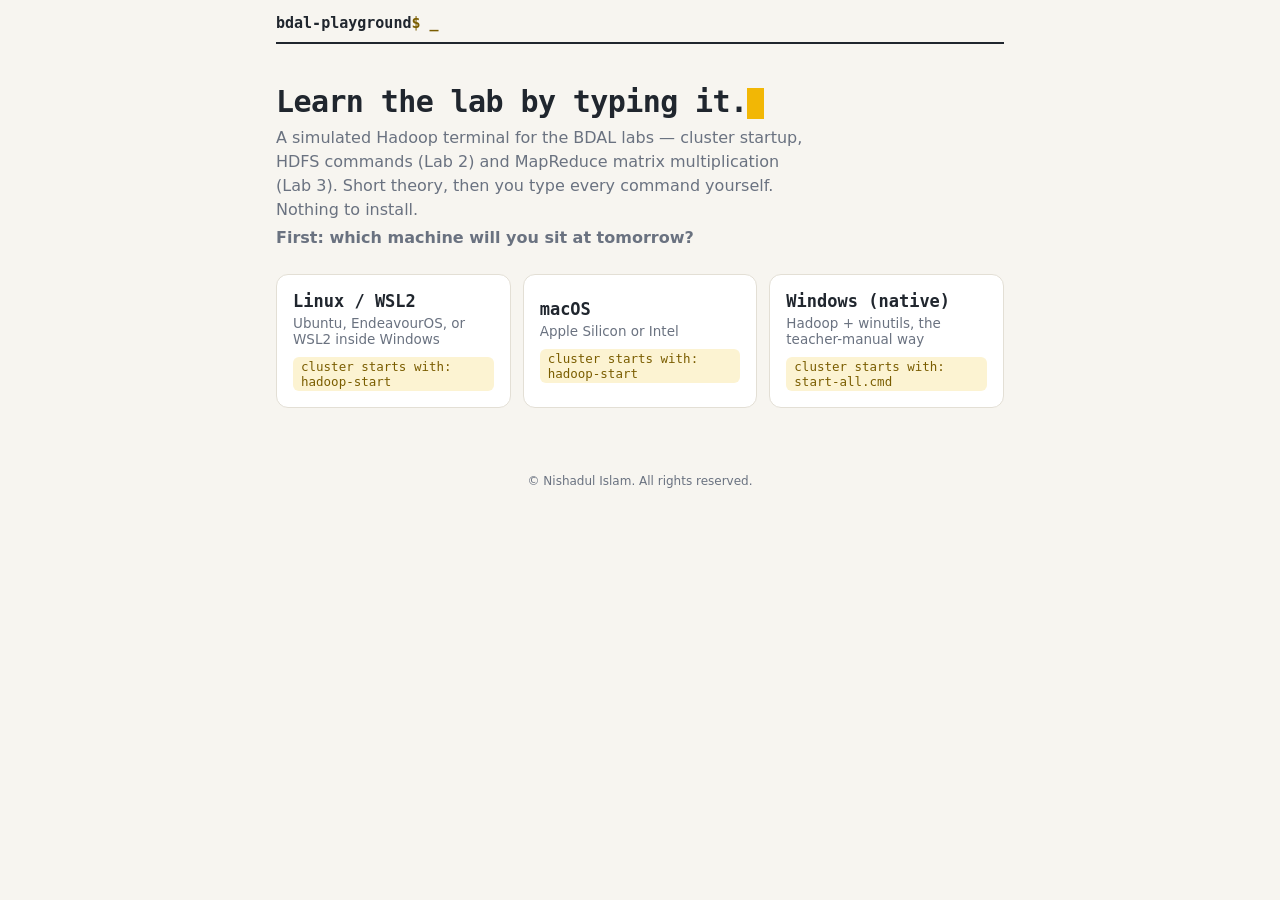
<file: index.html>
<!doctype html>
<html lang="en">
<head>
<meta charset="utf-8">
<meta name="viewport" content="width=device-width, initial-scale=1">
<title>BDAL Lab Playground — Hadoop command trainer</title>
<meta name="description" content="Type-to-learn trainer for the BDAL Hadoop labs: cluster startup, HDFS commands (Lab 2) and MapReduce matrix multiplication (Lab 3), in a simulated terminal. Pick your OS and drill the real commands.">
<link rel="icon" href="data:image/svg+xml,%3Csvg xmlns='http://www.w3.org/2000/svg' viewBox='0 0 32 32'%3E%3Crect width='32' height='32' rx='6' fill='%23F2B705'/%3E%3Ctext x='6' y='23' font-family='monospace' font-size='18' font-weight='bold' fill='%2320262E'%3E%24_%3C/text%3E%3C/svg%3E">
<style>
:root {
  --paper: #F7F5F0;
  --card: #FFFFFF;
  --ink: #20262E;
  --muted: #6A7280;
  --line: #E3DFD5;
  --accent: #F2B705;
  --accent-soft: #FCF3D2;
  --accent-ink: #7A5D00;
  --term-bg: #14181D;
  --term-line: #232A33;
  --term-out: #D7DEE8;
  --term-dim: #8A94A3;
  --ok: #2FA36B;
  --ok-soft: #E2F3EA;
  --err: #E05252;
  --err-soft: #FBE9E9;
  --mono: ui-monospace, "Cascadia Code", "JetBrains Mono", Menlo, Consolas, monospace;
  --sans: system-ui, -apple-system, "Segoe UI", Roboto, sans-serif;
}

* { box-sizing: border-box; }
html, body { margin: 0; padding: 0; }
body {
  background: var(--paper);
  color: var(--ink);
  font-family: var(--sans);
  font-size: 16px;
  line-height: 1.5;
  -webkit-font-smoothing: antialiased;
}

#app { max-width: 760px; margin: 0 auto; padding: 0 16px 48px; }

h1, h2, h3, .display {
  font-family: var(--mono);
  letter-spacing: -0.02em;
  line-height: 1.2;
}

a { color: var(--accent-ink); }

/* ---------- header ---------- */
.top {
  display: flex; align-items: center; justify-content: space-between;
  padding: 14px 0 10px; border-bottom: 2px solid var(--ink);
  margin-bottom: 20px;
}
.top .brand { font-family: var(--mono); font-weight: 700; font-size: 15px; cursor: pointer; background: none; border: none; color: var(--ink); padding: 0; }
.top .brand .tail { color: var(--accent-ink); }
.oschip {
  font-family: var(--mono); font-size: 13px; font-weight: 600;
  border: 1.5px solid var(--ink); border-radius: 999px;
  background: var(--accent); color: var(--ink);
  padding: 4px 12px; cursor: pointer;
}
.oschip:hover { background: #ffd23f; }

/* ---------- OS picker ---------- */
.hero { margin: 40px 0 8px; }
.hero h1 { font-size: 30px; margin: 0 0 6px; }
.hero h1 .cursor { display: inline-block; width: 0.55em; height: 1.05em; background: var(--accent); vertical-align: text-bottom; animation: blink 1.2s steps(1) infinite; }
@keyframes blink { 50% { opacity: 0; } }
.hero p { color: var(--muted); margin: 0 0 4px; max-width: 54ch; }
.oslist { display: grid; gap: 12px; grid-template-columns: 1fr; margin-top: 24px; }
@media (min-width: 560px) { .oslist { grid-template-columns: repeat(3, 1fr); } }
.oscard {
  display: block; width: 100%; text-align: left;
  background: var(--card); border: 1.5px solid var(--line); border-radius: 12px;
  padding: 16px; cursor: pointer; font-family: inherit; font-size: inherit; color: inherit;
}
.oscard:hover, .oscard:focus-visible { border-color: var(--ink); }
.oscard .osname { font-family: var(--mono); font-weight: 700; font-size: 17px; display: block; }
.oscard .osdetail { color: var(--muted); font-size: 13.5px; display: block; margin-top: 4px; }
.oscard .oscmd { font-family: var(--mono); font-size: 12.5px; color: var(--accent-ink); background: var(--accent-soft); border-radius: 6px; padding: 2px 8px; display: inline-block; margin-top: 10px; }

/* ---------- home ---------- */
.modlist { display: grid; gap: 14px; }
.modcard {
  background: var(--card); border: 1.5px solid var(--line); border-radius: 12px;
  padding: 16px 16px 14px;
}
.modcard h2 { font-size: 17px; margin: 0 0 2px; }
.modcard .sub { color: var(--muted); font-size: 13.5px; margin: 0 0 12px; }
.modnum { font-family: var(--mono); font-size: 12px; color: var(--accent-ink); background: var(--accent-soft); border-radius: 6px; padding: 1px 8px; display: inline-block; margin-bottom: 8px; }
.btnrow { display: flex; gap: 8px; flex-wrap: wrap; }
.btn {
  font-family: var(--mono); font-size: 13.5px; font-weight: 600;
  border: 1.5px solid var(--ink); border-radius: 8px;
  background: var(--ink); color: #fff; padding: 8px 14px; cursor: pointer;
}
.btn:hover { background: #3a4250; border-color: #3a4250; }
.btn.ghost { background: transparent; color: var(--ink); }
.btn.ghost:hover { background: var(--accent-soft); }
.btn:disabled { opacity: 0.4; cursor: not-allowed; }
.done { color: var(--ok); font-weight: 700; }
.lockhint { color: var(--muted); font-size: 13px; margin-top: 6px; }
.footer { margin-top: 32px; color: var(--muted); font-size: 12.5px; border-top: 1px solid var(--line); padding-top: 14px; }
.footer button { background: none; border: none; color: var(--muted); text-decoration: underline; cursor: pointer; font-size: 12.5px; padding: 0; }

/* ---------- step screen ---------- */
.runhead { display: flex; align-items: baseline; justify-content: space-between; gap: 12px; margin-bottom: 6px; }
.runhead .runtitle { font-family: var(--mono); font-weight: 700; font-size: 14px; }
.runhead .count { font-family: var(--mono); font-size: 12.5px; color: var(--muted); white-space: nowrap; }
.bar { height: 6px; background: var(--line); border-radius: 999px; overflow: hidden; margin-bottom: 18px; }
.bar > div { height: 100%; background: var(--accent); border-radius: 999px; transition: width 0.3s ease; }

.theory {
  background: var(--card); border-left: 4px solid var(--accent);
  border-radius: 0 10px 10px 0; padding: 10px 14px; margin-bottom: 12px;
  font-size: 14.5px;
}
.note {
  background: var(--ok-soft); border-left: 4px solid var(--ok);
  border-radius: 0 10px 10px 0; padding: 8px 14px; margin-bottom: 12px; font-size: 13.5px;
}
.question { font-size: 16.5px; font-weight: 650; margin: 0 0 12px; }
.question .qlabel { font-family: var(--mono); font-size: 11.5px; font-weight: 700; color: var(--accent-ink); text-transform: uppercase; letter-spacing: 0.08em; display: block; margin-bottom: 2px; }

/* ---------- anatomy (first-encounter teaching) ---------- */
.anatomy {
  background: var(--card); border: 1.5px dashed var(--accent);
  border-radius: 10px; padding: 10px 14px; margin-bottom: 12px;
}
.anatomy .alabel {
  font-family: var(--mono); font-size: 11px; font-weight: 700; color: var(--accent-ink);
  text-transform: uppercase; letter-spacing: 0.08em; margin-bottom: 8px;
}
.anatomy .arow { display: grid; grid-template-columns: minmax(72px, auto) 1fr; gap: 4px 10px; align-items: baseline; padding: 3px 0; }
.anatomy .arow code {
  font-family: var(--mono); font-size: 13px; font-weight: 700;
  background: var(--accent-soft); border-radius: 6px; padding: 1px 8px;
  justify-self: start; word-break: break-all;
}
.anatomy .arow span { font-size: 13.5px; color: var(--muted); }

/* ---------- terminal ---------- */
.term {
  background: var(--term-bg); border-radius: 12px; overflow: hidden;
  border: 1.5px solid var(--term-line);
}
.term .tbar { display: flex; align-items: center; gap: 6px; padding: 8px 12px; background: var(--term-line); }
.term .tbar .dot { width: 10px; height: 10px; border-radius: 50%; background: #46505c; }
.term .tbar .tname { font-family: var(--mono); font-size: 11.5px; color: var(--term-dim); margin-left: 6px; }
.scrollback {
  font-family: var(--mono); font-size: 13px; line-height: 1.45;
  color: var(--term-out); padding: 12px 14px 4px;
  max-height: 40vh; min-height: 90px; overflow-y: auto; white-space: pre-wrap; word-break: break-all;
}
.scrollback .in { color: #fff; }
.scrollback .in .pr { color: var(--accent); }
.scrollback .out { color: var(--term-dim); }
.scrollback .bad { color: var(--err); }
.scrollback .good { color: var(--ok); font-weight: 700; }
.inline-input { display: flex; align-items: center; gap: 8px; padding: 6px 14px 12px; }
.inline-input .pr { font-family: var(--mono); font-size: 13px; color: var(--accent); white-space: nowrap; }
.inline-input input {
  flex: 1; background: none; border: none; outline: none;
  font-family: var(--mono); font-size: 16px; color: #fff; caret-color: var(--accent);
  padding: 6px 0; min-width: 0;
}

.stepactions { display: flex; gap: 8px; align-items: center; margin-top: 14px; flex-wrap: wrap; }
.hintbox {
  background: var(--accent-soft); border-left: 4px solid var(--accent);
  border-radius: 0 10px 10px 0; padding: 8px 14px; margin-top: 12px; font-size: 14px;
}
.hintbox code, .theory code, .note code { font-family: var(--mono); font-size: 0.92em; background: rgba(0,0,0,0.06); border-radius: 4px; padding: 0 4px; }
.tally { font-family: var(--mono); font-size: 12px; color: var(--muted); margin-left: auto; }

/* ---------- summary ---------- */
.summary { text-align: center; padding: 40px 0; }
.summary h2 { font-size: 24px; }
.summary .big { font-family: var(--mono); font-size: 44px; font-weight: 700; color: var(--accent-ink); }
.summary p { color: var(--muted); }

/* ---------- test mode ---------- */
.testlog { font-family: var(--mono); font-size: 13px; white-space: pre-wrap; background: var(--card); border-radius: 10px; padding: 14px; }
.testlog .p { color: var(--ok); }
.testlog .f { color: var(--err); }

:focus-visible { outline: 2px solid var(--accent-ink); outline-offset: 2px; }

@media (prefers-reduced-motion: reduce) {
  * { animation: none !important; transition: none !important; }
}

</style>
<!-- norms -->
<link rel="canonical" href="https://shinzuu.github.io/bdal-playground/">
<meta property="og:type" content="website">
<meta property="og:title" content="BDAL Lab Playground — Hadoop command trainer">
<meta property="og:description" content="Type-to-learn trainer for the BDAL Hadoop labs: cluster startup, HDFS commands (Lab 2) and MapReduce matrix multiplication (Lab 3), in a simulated terminal. Pick your OS and drill the real commands.">
<meta property="og:url" content="https://shinzuu.github.io/bdal-playground/">
<meta property="og:image" content="https://shinzuu.github.io/bdal-playground/og.png">
<meta property="og:image:width" content="1200">
<meta property="og:image:height" content="630">
<meta property="og:image:alt" content="BDAL Lab Playground — Hadoop command trainer">
<meta name="twitter:card" content="summary_large_image">
<meta name="twitter:image" content="https://shinzuu.github.io/bdal-playground/og.png">
<link rel="apple-touch-icon" href="apple-touch-icon.png">
<script type="application/ld+json">{"@context": "https://schema.org", "@type": "WebSite", "name": "BDAL Lab Playground", "url": "https://shinzuu.github.io/bdal-playground/", "description": "Type-to-learn trainer for the BDAL Hadoop labs: cluster startup, HDFS commands (Lab 2) and MapReduce matrix multiplication (Lab 3), in a simulated terminal. Pick your OS and drill the real commands.", "author": {"@type": "Person", "name": "Nishadul Islam", "alternateName": "Shinzuu", "url": "https://shinzuu.asktechguy.com/"}, "inLanguage": "en"}</script>
<!-- /norms -->
</head>
<body>
<div id="app"></div>
<footer style="text-align:center;font-size:12px;color:var(--muted);padding:16px 16px 28px">© Nishadul Islam. All rights reserved.</footer>
<script>
/* BDAL Playground — simulator engine (pure, no DOM).
 * Works in browser (globalThis.BDALEngine) and node (module.exports). */
(function (root) {
'use strict';

var WARN = 'WARN util.NativeCodeLoader: Unable to load native-hadoop library for your platform... using builtin-java classes where applicable';

var MATRIX_TXT = 'A,0,0,1\nA,0,1,2\nA,1,0,3\nA,1,1,4\nB,0,0,5\nB,0,1,6\nB,1,0,7\nB,1,1,8';
var JAVA_SRC = '// MatrixMultiplication.java — Mapper + Reducer + driver (see lab kit)';

function dir(children) { return { type: 'dir', children: children || {} }; }
function file(content) { return { type: 'file', content: content || '' }; }

function createState(os) {
  var local = dir();
  var cwd;
  if (os === 'windows') {
    local.children['C:'] = dir({
      BDA: dir({
        'command3.txt': file('this file moves into hdfs'),
        'exampleput.txt': file('uploaded with put'),
        'matrix.txt': file(MATRIX_TXT),
        'MatrixMultiplication.java': file(JAVA_SRC)
      })
    });
    cwd = ['C:', 'BDA'];
  } else {
    local.children['~'] = dir({
      kit: dir({
        'Lab-2-HDFS-Basic-Commands': dir({
          'command3.txt': file('this file moves into hdfs'),
          'exampleput.txt': file('uploaded with put')
        })
      }),
      mat: dir({
        'MatrixMultiplication.java': file(JAVA_SRC),
        'matrix.txt': file(MATRIX_TXT)
      })
    });
    cwd = ['~'];
  }
  return {
    os: os,
    clusterUp: false,
    hdfs: dir({ tmp: dir(), user: dir() }),
    local: local,
    cwd: cwd,
    compiled: false,
    jarBuilt: false,
    jobRuns: 0,
    pids: null,
    pidSeed: 4100
  };
}

// ---------- helpers ----------

function tokenize(input) {
  var tokens = [], cur = '', q = null;
  for (var i = 0; i < input.length; i++) {
    var c = input[i];
    if (q) {
      if (c === q) { q = null; } else { cur += c; }
    } else if (c === '"' || c === "'") {
      q = c;
    } else if (/\s/.test(c)) {
      if (cur) { tokens.push(cur); cur = ''; }
    } else {
      cur += c;
    }
  }
  if (cur) tokens.push(cur);
  return tokens;
}

function ok(output) { return { output: output, ok: true }; }
function err(output) { return { output: output, ok: false }; }

function isUnix(state) { return state.os !== 'windows'; }

// local path -> array of segments from local root, or null if malformed
function localSegs(state, p) {
  p = p.replace(/\\/g, '/');
  var segs;
  if (/^[A-Za-z]:/.test(p)) {
    segs = p.split('/').filter(Boolean);
    segs[0] = segs[0].toUpperCase();
  } else if (p === '~' || p.indexOf('~/') === 0) {
    segs = ['~'].concat(p.slice(2).split('/').filter(Boolean));
  } else if (p.indexOf('/') === 0) {
    // absolute unix path — map /home-ish onto '~' root for simplicity
    segs = ['~'].concat(p.split('/').filter(Boolean));
  } else {
    segs = state.cwd.concat(p.split('/').filter(Boolean));
  }
  var out = [];
  for (var i = 0; i < segs.length; i++) {
    if (segs[i] === '.') continue;
    else if (segs[i] === '..') out.pop();
    else out.push(segs[i]);
  }
  return out;
}

function getNode(rootDir, segs) {
  var node = rootDir;
  for (var i = 0; i < segs.length; i++) {
    if (!node || node.type !== 'dir') return null;
    node = node.children[segs[i]];
  }
  return node || null;
}

function hdfsSegs(p) {
  if (p.indexOf('/') !== 0) p = '/user/student/' + p;
  return p.split('/').filter(Boolean);
}

function hdfsPathStr(segs) { return '/' + segs.join('/'); }

function cwdString(state) {
  if (isUnix(state)) return state.cwd.join('/');
  return state.cwd[0] + '\\' + state.cwd.slice(1).join('\\');
}

// ---------- cluster ----------

var UNIX_DAEMONS = ['NameNode', 'DataNode', 'SecondaryNameNode', 'ResourceManager', 'NodeManager'];
var WIN_DAEMONS = ['NameNode', 'DataNode', 'ResourceManager', 'NodeManager'];

function startCluster(state) {
  if (state.clusterUp) return ok('cluster is already running (check with: jps)');
  state.clusterUp = true;
  var daemons = isUnix(state) ? UNIX_DAEMONS : WIN_DAEMONS;
  state.pids = {};
  var pid = state.pidSeed;
  for (var i = 0; i < daemons.length; i++) {
    pid += 137 + i * 11;
    state.pids[daemons[i]] = pid;
  }
  if (isUnix(state)) {
    return ok('Starting namenodes on [localhost]\nStarting datanodes\nStarting secondary namenodes [localhost]\nStarting resourcemanager\nStarting nodemanagers');
  }
  return ok('starting namenode, logging to console window\nstarting datanode, logging to console window\nstarting yarn daemons\n(4 new console windows opened — leave them open, closing one kills that daemon)');
}

function stopCluster(state) {
  if (!state.clusterUp) return ok('cluster is not running');
  state.clusterUp = false;
  state.pids = null;
  return ok(isUnix(state)
    ? 'Stopping namenodes on [localhost]\nStopping datanodes\nStopping secondary namenodes [localhost]\nStopping resourcemanager\nStopping nodemanagers'
    : 'stopping namenode\nstopping datanode\nstopping yarn daemons');
}

function jps(state) {
  state.pidSeed += 7;
  var lines = [];
  if (state.clusterUp) {
    var names = Object.keys(state.pids);
    for (var i = 0; i < names.length; i++) lines.push(state.pids[names[i]] + ' ' + names[i]);
  }
  lines.push((state.pidSeed + 900) + ' Jps');
  return ok(lines.join('\n'));
}

// ---------- fs (hadoop fs / hdfs dfs) ----------

function connRefused(verb) {
  return err(verb + ': Call From localhost to localhost:9000 failed on connection exception: ' +
    'java.net.ConnectException: Connection refused; For more details see:  http://wiki.apache.org/hadoop/ConnectionRefused\n' +
    '(hint: the cluster is not running — nothing is broken)');
}

function lsEntryLine(name, node, pathPrefix) {
  var full = (pathPrefix === '/' ? '' : pathPrefix) + '/' + name;
  if (node.type === 'dir') {
    return 'drwxr-xr-x   - student supergroup          0 2026-07-28 10:00 ' + full;
  }
  var size = String(node.content.length);
  var pad = '';
  for (var i = size.length; i < 10; i++) pad += ' ';
  return '-rw-r--r--   1 student supergroup ' + pad + size + ' 2026-07-28 10:00 ' + full;
}

function fsCmd(state, args, family) {
  if (!args.length) return err('Usage: ' + family + ' -<command> [args]');
  var sub = args[0];
  var verb = sub.replace(/^-+/, '');
  if (!state.clusterUp) {
    var known = ['-ls', '-mkdir', '-copyFromLocal', '-put', '-copyToLocal', '-get', '-cat', '-rm', '-rmdir',
      '-mv', '-cp', '-du', '-tail', '-touchz', '-count'];
    if (known.indexOf(sub) !== -1) return connRefused(verb);
  }
  var rest = args.slice(1);
  switch (sub) {
    case '-ls': return fsLs(state, rest);
    case '-mkdir': return fsMkdir(state, rest);
    case '-copyFromLocal':
    case '-put': return fsPut(state, rest, verb);
    case '-copyToLocal':
    case '-get': return fsGet(state, rest, verb);
    case '-cat': return fsCat(state, rest);
    case '-rm': return fsRm(state, rest);
    case '-rmdir': return fsRmdir(state, rest);
    case '-mv':
    case '-cp': return fsMvCp(state, rest, verb);
    case '-du': return fsDu(state, rest);
    case '-tail': return fsTail(state, rest);
    case '-touchz': return fsTouchz(state, rest);
    case '-count': return fsCount(state, rest);
    default:
      return err(sub + ': Unknown command');
  }
}

function cloneNode(node) { return JSON.parse(JSON.stringify(node)); }

function fsMvCp(state, rest, verb) {
  var fp = flagsAndPaths(rest);
  if (fp.paths.length < 2) return err('-' + verb + ': Not enough arguments');
  var srcSegs = hdfsSegs(fp.paths[0]);
  var srcNode = getNode(state.hdfs, srcSegs);
  if (!srcNode) return err(verb + ': `' + hdfsPathStr(srcSegs) + "': No such file or directory");
  var dstSegs = hdfsSegs(fp.paths[1]);
  var dstNode = getNode(state.hdfs, dstSegs);
  var parent, finalName;
  if (dstNode && dstNode.type === 'dir') { parent = dstNode; finalName = srcSegs[srcSegs.length - 1]; }
  else if (dstNode) { return err(verb + ': `' + hdfsPathStr(dstSegs) + "': File exists"); }
  else {
    parent = getNode(state.hdfs, dstSegs.slice(0, -1));
    if (!parent || parent.type !== 'dir') return err(verb + ': `' + hdfsPathStr(dstSegs) + "': No such file or directory");
    finalName = dstSegs[dstSegs.length - 1];
  }
  parent.children[finalName] = cloneNode(srcNode);
  if (verb === 'mv') {
    var srcParent = getNode(state.hdfs, srcSegs.slice(0, -1));
    delete srcParent.children[srcSegs[srcSegs.length - 1]];
  }
  return ok(WARN);
}

function sumSize(node) {
  if (node.type === 'file') return node.content.length;
  var total = 0;
  for (var k in node.children) total += sumSize(node.children[k]);
  return total;
}

function humanSize(n) {
  if (n < 1024) return String(n);
  return (n / 1024).toFixed(1) + ' K';
}

function fsDu(state, rest) {
  var fp = flagsAndPaths(rest);
  var human = fp.flags.indexOf('-h') !== -1;
  var p = fp.paths[0] || '/user/student';
  var segs = hdfsSegs(p);
  var node = getNode(state.hdfs, segs);
  if (!node) return err('du: `' + hdfsPathStr(segs) + "': No such file or directory");
  var out = [WARN];
  var entries = node.type === 'dir' ? Object.keys(node.children).sort() : [null];
  for (var i = 0; i < entries.length; i++) {
    var child = entries[i] === null ? node : node.children[entries[i]];
    var full = entries[i] === null ? hdfsPathStr(segs) : hdfsPathStr(segs) + '/' + entries[i];
    var size = sumSize(child);
    var shown = human ? humanSize(size) : String(size);
    out.push(shown + '  ' + shown + '  ' + full);
  }
  return ok(out.join('\n'));
}

function fsTail(state, rest) {
  var fp = flagsAndPaths(rest);
  if (!fp.paths.length) return err('-tail: Not enough arguments');
  var segs = hdfsSegs(fp.paths[0]);
  var node = getNode(state.hdfs, segs);
  if (!node) return err('tail: `' + hdfsPathStr(segs) + "': No such file or directory");
  if (node.type === 'dir') return err('tail: `' + hdfsPathStr(segs) + "': Is a directory");
  var content = node.content;
  var tail = content.length > 1024 ? content.slice(content.length - 1024) : content;
  return ok(WARN + '\n' + tail);
}

function fsTouchz(state, rest) {
  var fp = flagsAndPaths(rest);
  if (!fp.paths.length) return err('-touchz: Not enough arguments');
  var segs = hdfsSegs(fp.paths[0]);
  var existing = getNode(state.hdfs, segs);
  if (existing && existing.type === 'dir') return err('touchz: `' + hdfsPathStr(segs) + "': Is a directory");
  var parent = getNode(state.hdfs, segs.slice(0, -1));
  if (!parent || parent.type !== 'dir') return err('touchz: `' + hdfsPathStr(segs) + "': No such file or directory");
  parent.children[segs[segs.length - 1]] = file('');
  return ok(WARN);
}

function countDirs(node) {
  if (node.type !== 'dir') return 0;
  var n = 1;
  for (var k in node.children) n += countDirs(node.children[k]);
  return n;
}
function countFiles(node) {
  if (node.type === 'file') return 1;
  var n = 0;
  for (var k in node.children) n += countFiles(node.children[k]);
  return n;
}

function fsCount(state, rest) {
  var fp = flagsAndPaths(rest);
  var p = fp.paths[0] || '/user/student';
  var segs = hdfsSegs(p);
  var node = getNode(state.hdfs, segs);
  if (!node) return err('count: `' + hdfsPathStr(segs) + "': No such file or directory");
  return ok(WARN + '\n' +
    '           ' + countDirs(node) + '            ' + countFiles(node) + '                 ' + sumSize(node) + ' ' + hdfsPathStr(segs));
}

function flagsAndPaths(rest) {
  var flags = [], paths = [];
  for (var i = 0; i < rest.length; i++) {
    if (rest[i].indexOf('-') === 0 && !/^-?\/|^-?[A-Za-z]:/.test(rest[i])) flags.push(rest[i]);
    else paths.push(rest[i]);
  }
  return { flags: flags, paths: paths };
}

function fsMkdir(state, rest) {
  var fp = flagsAndPaths(rest);
  if (!fp.paths.length) return err('-mkdir: Not enough arguments');
  var withP = fp.flags.indexOf('-p') !== -1;
  for (var i = 0; i < fp.paths.length; i++) {
    var segs = hdfsSegs(fp.paths[i]);
    var shown = hdfsPathStr(segs);
    if (getNode(state.hdfs, segs)) return err('mkdir: `' + shown + "': File exists");
    var parent = getNode(state.hdfs, segs.slice(0, -1));
    if (!parent || parent.type !== 'dir') {
      if (!withP) return err('mkdir: `' + shown + "': No such file or directory");
      parent = state.hdfs;
      for (var j = 0; j < segs.length - 1; j++) {
        if (!parent.children[segs[j]]) parent.children[segs[j]] = dir();
        parent = parent.children[segs[j]];
      }
    }
    parent.children[segs[segs.length - 1]] = dir();
  }
  return ok(WARN);
}

function fsPut(state, rest, verb) {
  var fp = flagsAndPaths(rest);
  var force = fp.flags.indexOf('-f') !== -1;
  if (fp.paths.length < 2) return err('-' + verb + ': Not enough arguments');
  var srcPath = fp.paths[0], dstPath = fp.paths[1];
  if (/\s/.test(srcPath)) return err(verb + ': unexpected URISyntaxException');
  var srcSegs = localSegs(state, srcPath);
  var srcNode = getNode(state.local, srcSegs);
  if (!srcNode || srcNode.type !== 'file') {
    return err(verb + ": `" + srcPath + "': No such file or directory");
  }
  var name = srcSegs[srcSegs.length - 1];
  var dstSegs = hdfsSegs(dstPath);
  var dstNode = getNode(state.hdfs, dstSegs);
  var parent, finalName;
  if (dstNode && dstNode.type === 'dir') { parent = dstNode; finalName = name; }
  else if (dstNode && dstNode.type === 'file') {
    if (!force) return err(verb + ': `' + hdfsPathStr(dstSegs) + "': File exists");
    parent = getNode(state.hdfs, dstSegs.slice(0, -1)); finalName = dstSegs[dstSegs.length - 1];
  } else {
    parent = getNode(state.hdfs, dstSegs.slice(0, -1));
    if (!parent || parent.type !== 'dir') return err(verb + ': `' + hdfsPathStr(dstSegs) + "': No such file or directory");
    finalName = dstSegs[dstSegs.length - 1];
  }
  if (parent.children[finalName] && !force) {
    return err(verb + ': `' + hdfsPathStr(dstSegs) + '/' + finalName + "': File exists");
  }
  parent.children[finalName] = file(srcNode.content);
  return ok(WARN);
}

function fsGet(state, rest, verb) {
  var fp = flagsAndPaths(rest);
  if (fp.paths.length < 2) return err('-' + verb + ': Not enough arguments');
  var srcSegs = hdfsSegs(fp.paths[0]);
  var srcNode = getNode(state.hdfs, srcSegs);
  var errVerb = verb === 'copyToLocal' ? 'copyToLocal' : 'get';
  if (!srcNode || srcNode.type !== 'file') {
    return err(errVerb + ': `' + hdfsPathStr(srcSegs) + "': No such file or directory");
  }
  var name = srcSegs[srcSegs.length - 1];
  var dstPath = fp.paths[1];
  var dstSegs = localSegs(state, dstPath === '.' ? '.' : dstPath);
  var dstNode = getNode(state.local, dstSegs);
  var parent, finalName;
  if (dstNode && dstNode.type === 'dir') { parent = dstNode; finalName = name; }
  else {
    parent = getNode(state.local, dstSegs.slice(0, -1));
    if (!parent || parent.type !== 'dir') return err(errVerb + ': `' + dstPath + "': No such file or directory");
    finalName = dstSegs[dstSegs.length - 1];
  }
  parent.children[finalName] = file(srcNode.content);
  return ok(WARN);
}

function fsCat(state, rest) {
  var fp = flagsAndPaths(rest);
  if (!fp.paths.length) return err('-cat: Not enough arguments');
  var out = [WARN];
  for (var i = 0; i < fp.paths.length; i++) {
    var segs = hdfsSegs(fp.paths[i]);
    var node = getNode(state.hdfs, segs);
    if (!node) return err('cat: `' + hdfsPathStr(segs) + "': No such file or directory");
    if (node.type === 'dir') return err('cat: `' + hdfsPathStr(segs) + "': Is a directory");
    out.push(node.content);
  }
  return ok(out.join('\n'));
}

function fsRm(state, rest) {
  var fp = flagsAndPaths(rest);
  var recursive = fp.flags.indexOf('-r') !== -1 || fp.flags.indexOf('-R') !== -1;
  if (!fp.paths.length) return err('-rm: Not enough arguments');
  var out = [WARN];
  for (var i = 0; i < fp.paths.length; i++) {
    var segs = hdfsSegs(fp.paths[i]);
    var shown = hdfsPathStr(segs);
    var node = getNode(state.hdfs, segs);
    if (!node) return err('rm: `' + shown + "': No such file or directory");
    if (node.type === 'dir' && !recursive) return err('rm: `' + shown + "': Is a directory");
    var parent = getNode(state.hdfs, segs.slice(0, -1));
    delete parent.children[segs[segs.length - 1]];
    out.push('Deleted ' + shown);
  }
  return ok(out.join('\n'));
}

function fsRmdir(state, rest) {
  var fp = flagsAndPaths(rest);
  if (!fp.paths.length) return err('-rmdir: Not enough arguments');
  var segs = hdfsSegs(fp.paths[0]);
  var shown = hdfsPathStr(segs);
  var node = getNode(state.hdfs, segs);
  if (!node) return err('rmdir: `' + shown + "': No such file or directory");
  if (node.type !== 'dir') return err('rmdir: `' + shown + "': Is not a directory");
  if (Object.keys(node.children).length) return err('rmdir: `' + shown + "': Directory is not empty");
  var parent = getNode(state.hdfs, segs.slice(0, -1));
  delete parent.children[segs[segs.length - 1]];
  return ok(WARN);
}

function fsLs(state, rest) {
  var p = rest.filter(function (a) { return a.indexOf('-') !== 0; })[0] || '/user/student';
  var segs = hdfsSegs(p);
  var node = getNode(state.hdfs, segs);
  var shown = hdfsPathStr(segs);
  if (!node) return err('ls: `' + shown + "': No such file or directory");
  var out = [WARN];
  if (node.type === 'file') {
    out.push(lsEntryLine(segs[segs.length - 1], node, hdfsPathStr(segs.slice(0, -1)) || '/'));
    return ok(out.join('\n'));
  }
  var names = Object.keys(node.children).sort();
  out.push('Found ' + names.length + ' items');
  for (var i = 0; i < names.length; i++) {
    out.push(lsEntryLine(names[i], node.children[names[i]], shown === '/' ? '/' : shown));
  }
  return ok(out.join('\n'));
}

// ---------- local commands ----------

function localLs(state) {
  var node = getNode(state.local, state.cwd);
  var names = Object.keys(node.children).sort();
  return ok(names.join('\n'));
}

function localCd(state, p) {
  if (!p) { state.cwd = isUnix(state) ? ['~'] : ['C:', 'BDA']; return ok(''); }
  var segs = localSegs(state, p);
  var node = getNode(state.local, segs);
  if (!node || node.type !== 'dir') return err('cd: no such file or directory: ' + p);
  state.cwd = segs;
  return ok('');
}

function localMkdir(state, args) {
  var paths = args.filter(function (a) { return a.indexOf('-') !== 0; });
  if (!paths.length) return err('mkdir: missing operand');
  for (var i = 0; i < paths.length; i++) {
    var segs = localSegs(state, paths[i]);
    var parent = getNode(state.local, segs.slice(0, -1));
    if (!parent || parent.type !== 'dir') {
      if (args.indexOf('-p') === -1) return err('mkdir: cannot create directory ‘' + paths[i] + '’: No such file or directory');
      // -p: create the chain
      parent = state.local;
      for (var j = 0; j < segs.length - 1; j++) {
        if (!parent.children[segs[j]]) parent.children[segs[j]] = dir();
        parent = parent.children[segs[j]];
      }
    }
    if (!parent.children[segs[segs.length - 1]]) parent.children[segs[segs.length - 1]] = dir();
  }
  return ok('');
}

// ---------- Lab 3 toolchain ----------

var CLASSPATH = '/opt/hadoop/etc/hadoop:/opt/hadoop/share/hadoop/common/lib/*:/opt/hadoop/share/hadoop/common/*:/opt/hadoop/share/hadoop/hdfs/*:/opt/hadoop/share/hadoop/mapreduce/*:/opt/hadoop/share/hadoop/yarn/*';

var PART_R = '0,0\t19\n0,1\t22\n1,0\t43\n1,1\t50';

function javac(state, args) {
  var srcName = null;
  for (var i = 0; i < args.length; i++) {
    if (/\.java$/.test(args[i])) srcName = args[i];
  }
  if (!srcName) return err('javac: no source files');
  var hasCp = args.indexOf('-classpath') !== -1 || args.indexOf('-cp') !== -1;
  if (!hasCp) {
    return err('MatrixMultiplication.java:3: error: package org.apache.hadoop.conf does not exist\n' +
      '(hint: compile against Hadoop’s jars with  -classpath "$(hadoop classpath)")');
  }
  var segs = localSegs(state, srcName);
  var node = getNode(state.local, segs);
  if (!node || node.type !== 'file') return err('javac: file not found: ' + srcName);
  var cwdNode = getNode(state.local, state.cwd);
  cwdNode.children['MatrixMultiplication.class'] = file('<bytecode>');
  cwdNode.children['MatrixMultiplication$MatMapper.class'] = file('<bytecode>');
  cwdNode.children['MatrixMultiplication$MatReducer.class'] = file('<bytecode>');
  state.compiled = true;
  return ok('');
}

function jarTool(state, args) {
  if (!args.length || args[0].indexOf('-c') !== 0) return err('jar: bad or missing flags (use: jar -cf MatrixMultiplication.jar *.class)');
  if (!state.compiled) return err('jar: no .class files found — compile first with javac');
  var jarName = null;
  for (var i = 0; i < args.length; i++) {
    if (/\.jar$/.test(args[i])) jarName = args[i];
  }
  if (!jarName) return err('jar: no output jar name given');
  var cwdNode = getNode(state.local, state.cwd);
  cwdNode.children[jarName.split('/').pop()] = file('<jar>');
  state.jarBuilt = true;
  var verbose = args[0].indexOf('v') !== -1;
  return ok(verbose
    ? 'added manifest\nadding: MatrixMultiplication.class\nadding: MatrixMultiplication$MatMapper.class\nadding: MatrixMultiplication$MatReducer.class'
    : '');
}

function hadoopJar(state, args) {
  if (args.length < 4) return err('Usage: hadoop jar <jar> <mainClass> <input> <output>');
  var jarName = args[0], mainClass = args[1], inPath = args[2], outPath = args[3];
  if (!state.clusterUp) return connRefused('mapreduce');
  var jarNode = getNode(state.local, localSegs(state, jarName));
  if (!jarNode || !state.jarBuilt) return err('Not a valid JAR: ' + jarName);
  if (mainClass !== 'MatrixMultiplication') return err('java.lang.ClassNotFoundException: ' + mainClass);
  var inSegs = hdfsSegs(inPath);
  if (!getNode(state.hdfs, inSegs)) {
    return err('org.apache.hadoop.mapreduce.lib.input.InvalidInputException: Input path does not exist: hdfs://localhost:9000' + hdfsPathStr(inSegs));
  }
  var outSegs = hdfsSegs(outPath);
  if (getNode(state.hdfs, outSegs)) {
    return err('org.apache.hadoop.mapred.FileAlreadyExistsException: Output directory hdfs://localhost:9000' + hdfsPathStr(outSegs) + ' already exists\n' +
      '(hint: delete it first —  hdfs dfs -rm -r ' + hdfsPathStr(outSegs) + ')');
  }
  var parent = state.hdfs;
  for (var i = 0; i < outSegs.length - 1; i++) {
    if (!parent.children[outSegs[i]]) parent.children[outSegs[i]] = dir();
    parent = parent.children[outSegs[i]];
  }
  parent.children[outSegs[outSegs.length - 1]] = dir({
    '_SUCCESS': file(''),
    'part-r-00000': file(PART_R)
  });
  state.jobRuns += 1;
  var jobId = 'job_1784959837525_000' + state.jobRuns;
  return ok([
    'INFO client.DefaultNoHARMFailoverProxyProvider: Connecting to ResourceManager at /0.0.0.0:8032',
    'INFO mapreduce.JobSubmitter: number of splits:1',
    'INFO mapreduce.Job: Running job: ' + jobId,
    'INFO mapreduce.Job:  map 0% reduce 0%',
    'INFO mapreduce.Job:  map 100% reduce 0%',
    'INFO mapreduce.Job:  map 100% reduce 100%',
    'INFO mapreduce.Job: Job ' + jobId + ' completed successfully'
  ].join('\n'));
}

// ---------- dispatch ----------

function notFound(state, cmd) {
  var msg = isUnix(state)
    ? 'zsh: command not found: ' + cmd
    : "'" + cmd + "' is not recognized as an internal or external command";
  return err(msg);
}

function runCommand(state, input) {
  var tokens = tokenize(String(input || '').trim());
  if (!tokens.length) return ok('');
  var cmd = tokens[0];

  // cluster lifecycle (per OS)
  if (cmd === 'hadoop-start' || cmd === 'hadoop-stop') {
    if (!isUnix(state)) {
      var r = notFound(state, cmd);
      r.output += '\n(on native Windows the cluster starts with: start-all.cmd / stops with: stop-all.cmd)';
      return r;
    }
    return cmd === 'hadoop-start' ? startCluster(state) : stopCluster(state);
  }
  if (cmd === 'start-all.cmd' || cmd === 'stop-all.cmd') {
    if (isUnix(state)) {
      var r2 = notFound(state, cmd);
      r2.output += '\n(on Linux/Mac this cluster starts with: hadoop-start / stops with: hadoop-stop)';
      return r2;
    }
    return cmd === 'start-all.cmd' ? startCluster(state) : stopCluster(state);
  }

  if (cmd === 'jps') return jps(state);

  if (cmd === 'hadoop' || cmd === 'hdfs') {
    var sub = tokens[1];
    if ((cmd === 'hadoop' && sub === 'fs') || (cmd === 'hdfs' && sub === 'dfs')) {
      return fsCmd(state, tokens.slice(2), cmd === 'hadoop' ? 'hadoop fs' : 'hdfs dfs');
    }
    if (cmd === 'hadoop' && sub === 'classpath') return ok(CLASSPATH);
    if (cmd === 'hadoop' && sub === 'jar') return hadoopJar(state, tokens.slice(2));
    if (cmd === 'hadoop' && sub === 'version') {
      var ver = state.os === 'windows' ? '3.3.6' : '3.4.1';
      return ok('Hadoop ' + ver + '\nSource code repository https://github.com/apache/hadoop.git\nCompiled with protoc\nThis command was run using /opt/hadoop/share/hadoop/common/hadoop-common-' + ver + '.jar');
    }
    if (cmd === 'hdfs' && sub === 'dfsadmin') {
      if (tokens[2] !== '-report') return err('dfsadmin: unknown option ' + (tokens[2] || '') + ' (try: hdfs dfsadmin -report)');
      if (!state.clusterUp) return connRefused('report');
      var used = 4096 + JSON.stringify(state.hdfs).length;
      return ok([
        'Configured Capacity: 250790436864 (233.57 GB)',
        'Present Capacity: 198654312448 (185.01 GB)',
        'DFS Remaining: 198654308352 (185.01 GB)',
        'DFS Used: ' + used + ' (' + (used / 1024).toFixed(1) + ' KB)',
        'DFS Used%: 0.00%',
        'Live datanodes (1):',
        '',
        'Name: 127.0.0.1:9866 (localhost)',
        'Hostname: localhost',
        'Decommission Status : Normal',
        'DFS Used: ' + used,
        'Last contact: just now'
      ].join('\n'));
    }
    return err(cmd + ' ' + (sub || '') + ': unknown subcommand (try: ' + (cmd === 'hadoop' ? 'hadoop fs -…' : 'hdfs dfs -…') + ')');
  }

  if (cmd === 'javac') return javac(state, tokens.slice(1));
  if (cmd === 'jar') return jarTool(state, tokens.slice(1));

  if (cmd === 'ls') return localLs(state);
  if (cmd === 'cd') return localCd(state, tokens[1]);
  if (cmd === 'pwd') return ok(cwdString(state));
  if (cmd === 'mkdir') return localMkdir(state, tokens.slice(1));

  return notFound(state, cmd);
}

var api = { createState: createState, runCommand: runCommand, WARN: WARN, cwdString: cwdString };
root.BDALEngine = api;
if (typeof module !== 'undefined' && module.exports) module.exports = api;

})(typeof globalThis !== 'undefined' ? globalThis : this);

</script>
<script>
/* BDAL Playground — lesson data. Pure data + generators; engine passed in where needed.
 * Step: { theory?, question, hints:[h1,h2], answer(os), check(state,result,input), note? } */
(function (root) {
'use strict';

// ---------- helpers ----------

function hnode(state, path) {
  var segs = path.split('/').filter(Boolean);
  var node = state.hdfs;
  for (var i = 0; i < segs.length; i++) {
    if (!node || node.type !== 'dir') return null;
    node = node.children[segs[i]];
  }
  return node || null;
}

function lnode(state, segs) {
  var node = state.local;
  for (var i = 0; i < segs.length; i++) {
    if (!node || node.type !== 'dir') return null;
    node = node.children[segs[i]];
  }
  return node || null;
}

function cwdHas(state, name) {
  var node = lnode(state, state.cwd.concat([name]));
  return !!node;
}

function isWin(os) { return os === 'windows'; }

// canonical per-OS fragments
function startCmd(os) { return isWin(os) ? 'start-all.cmd' : 'hadoop-start'; }
function kitCd(os) { return isWin(os) ? 'cd C:/BDA' : 'cd ~/kit/Lab-2-HDFS-Basic-Commands'; }
function matCd(os) { return isWin(os) ? 'cd C:/BDA' : 'cd ~/mat'; }
function localRef(os, name) { return isWin(os) ? 'C:/BDA/' + name : name; }
function javacCmd(os) {
  return isWin(os)
    ? 'javac -classpath "%HADOOP_HOME%\\share\\hadoop\\common\\*;%HADOOP_HOME%\\share\\hadoop\\mapreduce\\*" -d . MatrixMultiplication.java'
    : 'javac -classpath "$(hadoop classpath)" -d . MatrixMultiplication.java';
}
function jarCmd(os) {
  return isWin(os) ? 'jar -cvf MatrixMultiplication.jar -C . .' : 'jar -cf MatrixMultiplication.jar *.class';
}

// generic step builders (used by modules, recaps and exam so paths can vary)

function stepStart() {
  return {
    theory: 'A Hadoop cluster is a team of daemon (background) processes — NameNode, DataNode, ResourceManager, NodeManager… They never start by themselves: every lab session begins by starting them.',
    question: 'Start your Hadoop cluster.',
    hints: ['One short command starts everything. On Linux/Mac it is a hyphenated word; on Windows it is a .cmd script.',
      'It begins with “start” on Windows, and with “hadoop-” on Linux/Mac.'],
    answer: startCmd,
    anatomy: function (os) {
      return [[startCmd(os), 'one script that starts every daemon at once (its twin, ' + (os === 'windows' ? 'stop-all.cmd' : 'hadoop-stop') + ', stops them)']];
    },
    check: function (state) { return state.clusterUp; }
  };
}

function stepJps() {
  return {
    theory: 'jps lists the running Java processes — it is THE health check. Expect 5 daemons on Linux/Mac, 4 on native Windows (no SecondaryNameNode there). If a daemon is missing, nothing else will work.',
    question: 'Verify the cluster daemons are actually running.',
    hints: ['It is a 3-letter command: Java Process Status.', 'Just type the three letters.'],
    answer: function () { return 'jps'; },
    anatomy: function () { return [['jps', 'Java Process Status — lists every running Java daemon with its process id']]; },
    check: function (state, result, input) { return result.ok && /^jps$/.test(input.trim()); }
  };
}

function stepLsRoot(expectText) {
  return {
    theory: 'HDFS is a SEPARATE filesystem living inside those daemons — your normal files are not in it. You reach it with `hadoop fs -…` (or `hdfs dfs -…`, identical). Web view: http://localhost:9870 → Utilities. Jobs: http://localhost:8088.',
    question: 'List the ROOT directory of HDFS.',
    hints: ['hadoop fs -ls needs a path; the HDFS root is “/”.', 'Shape: hadoop fs -ls <path>  — the root path is a single slash.'],
    answer: function () { return 'hadoop fs -ls /'; },
    anatomy: function () {
      return [['hadoop fs', 'talk to HDFS (not your normal disk)'],
        ['-ls', 'list a directory'],
        ['/', 'which one — a single slash is the HDFS root']];
    },
    check: function (state, result, input) {
      return result.ok && /-ls\s+\/\s*$/.test(input) && (!expectText || result.output.indexOf(expectText) !== -1);
    }
  };
}

function stepMkdir(path, theory) {
  return {
    theory: theory,
    question: 'Create the directory ' + path + ' in HDFS.',
    hints: ['The fs subcommand is -mkdir, and HDFS paths start at “/”.', 'Shape: hadoop fs -mkdir ' + path],
    answer: function () { return 'hadoop fs -mkdir ' + path; },
    anatomy: function () {
      return [['hadoop fs', 'talk to HDFS'],
        ['-mkdir', 'make a directory'],
        [path, 'where to make it (leading / = from the HDFS root)']];
    },
    check: function (state) { var n = hnode(state, path); return !!n && n.type === 'dir'; }
  };
}

function stepLs(path, mustContain) {
  return {
    question: 'List ' + path + ' to confirm.',
    hints: ['Same -ls as before, different path.', 'Shape: hadoop fs -ls ' + path],
    answer: function () { return 'hadoop fs -ls ' + path; },
    anatomy: function () {
      return [['hadoop fs', 'talk to HDFS'], ['-ls', 'list a directory'], [path, 'the directory to look inside']];
    },
    check: function (state, result, input) {
      return result.ok && input.indexOf('-ls') !== -1 && result.output.indexOf(mustContain) !== -1;
    }
  };
}

function stepCd(cdCmd, theory) {
  return {
    theory: theory,
    question: 'Move into the folder that holds the sample files.',
    hints: ['Plain shell cd — no hadoop involved.', 'Shape: ' + cdCmd('linux') + '   (Windows: ' + cdCmd('windows') + ')'],
    answer: cdCmd,
    anatomy: function (os) {
      return [['cd', 'change directory — plain shell, no hadoop'],
        [cdCmd(os).slice(3), 'the local folder holding the sample files']];
    },
    check: function (state, result, input) {
      if (!result.ok || !/^cd\s/.test(input.trim())) return false;
      var last = state.cwd[state.cwd.length - 1];
      return last === 'Lab-2-HDFS-Basic-Commands' || last === 'BDA' || last === 'mat';
    }
  };
}

function stepPut(fileName, hdfsDir, opts) {
  opts = opts || {};
  var verb = opts.useAlias ? '-put' : '-copyFromLocal';
  return {
    theory: opts.theory,
    note: opts.note,
    question: 'Copy the LOCAL file ' + fileName + ' into HDFS directory ' + hdfsDir + (opts.useAlias ? ' (use the short alias this time).' : '.'),
    hints: ['Local → HDFS is -copyFromLocal (or its alias -put). Arguments: local source first, HDFS destination second.',
      'Shape: hadoop fs ' + verb + ' ' + fileName + ' ' + hdfsDir + '   (Windows: give the full C:/… path to the file)'],
    answer: function (os) { return 'hadoop fs ' + verb + ' ' + localRef(os, fileName) + ' ' + hdfsDir; },
    anatomy: function (os) {
      return [['hadoop fs', 'talk to HDFS'],
        [verb, 'copy local \u2192 HDFS' + (opts.useAlias ? ' (alias of -copyFromLocal)' : ' (alias: -put)')],
        [localRef(os, fileName), 'SOURCE: the file on your disk'],
        [hdfsDir, 'DESTINATION: a directory in HDFS']];
    },
    check: function (state) { var n = hnode(state, hdfsDir + '/' + fileName); return !!n && n.type === 'file'; }
  };
}

function stepLocalMkdir(dirName) {
  return {
    theory: 'Downloads out of HDFS need a landing folder on your normal disk — make one.',
    question: 'Create a LOCAL folder called ' + dirName + ' (in your current directory).',
    hints: ['Plain shell mkdir, not hadoop fs.', 'Shape: mkdir -p ' + dirName],
    answer: function (os) { return isWin(os) ? 'mkdir ' + dirName : 'mkdir -p ' + dirName; },
    anatomy: function (os) {
      var rows = [['mkdir', 'make a LOCAL folder (your disk, not HDFS)']];
      if (!isWin(os)) rows.push(['-p', 'no complaint if it already exists']);
      rows.push([dirName, 'the folder name']);
      return rows;
    },
    check: function (state) { return cwdHas(state, dirName); }
  };
}

function stepGet(hdfsPath, localDir, opts) {
  opts = opts || {};
  var verb = opts.useAlias ? '-get' : '-copyToLocal';
  var fname = hdfsPath.split('/').pop();
  return {
    theory: opts.theory,
    note: opts.note,
    question: 'Copy ' + hdfsPath + ' OUT of HDFS into your local ' + localDir + ' folder' + (opts.useAlias ? ' (short alias).' : '.'),
    hints: ['HDFS → local is -copyToLocal (or its alias -get). HDFS source first, local destination second — the mirror image of put.',
      'Shape: hadoop fs ' + verb + ' ' + hdfsPath + ' ' + localDir + '/'],
    answer: function () { return 'hadoop fs ' + verb + ' ' + hdfsPath + ' ' + localDir + '/'; },
    anatomy: function () {
      return [['hadoop fs', 'talk to HDFS'],
        [verb, 'copy HDFS \u2192 local' + (opts.useAlias ? ' (alias of -copyToLocal)' : ' (alias: -get)')],
        [hdfsPath, 'SOURCE: the file in HDFS'],
        [localDir + '/', 'DESTINATION: your local folder']];
    },
    check: function (state) {
      return cwdHas(state, localDir) && !!lnode(state, state.cwd.concat([localDir, fname]));
    }
  };
}

function stepCat(hdfsPath, contentFragment) {
  return {
    theory: '-cat prints a file’s contents straight from HDFS — the quickest way to check what is inside.',
    question: 'Show the contents of ' + hdfsPath + '.',
    hints: ['Same idea as Unix cat, but as an fs subcommand.', 'Shape: hadoop fs -cat ' + hdfsPath],
    answer: function () { return 'hadoop fs -cat ' + hdfsPath; },
    anatomy: function () {
      return [['hadoop fs', 'talk to HDFS'], ['-cat', 'print a file\u2019s contents'], [hdfsPath, 'the file to read']];
    },
    check: function (state, result, input) {
      return result.ok && input.indexOf('-cat') !== -1 && result.output.indexOf(contentFragment) !== -1;
    }
  };
}

function stepRmFile(hdfsPath, theory) {
  return {
    theory: theory,
    question: 'Delete the FILE ' + hdfsPath + ' from HDFS.',
    hints: ['-rm deletes files (it refuses directories without -r).', 'Shape: hadoop fs -rm ' + hdfsPath],
    answer: function () { return 'hadoop fs -rm ' + hdfsPath; },
    anatomy: function () {
      return [['hadoop fs', 'talk to HDFS'], ['-rm', 'delete a FILE (refuses directories)'], [hdfsPath, 'the file to delete']];
    },
    check: function (state, result, input) { return result.ok && input.indexOf('-rm') !== -1 && !hnode(state, hdfsPath); }
  };
}

function stepRmdir(hdfsPath) {
  return {
    theory: '-rmdir removes a directory ONLY if it is empty — it is the safe delete. (You just emptied this one.)',
    question: 'Remove the now-empty directory ' + hdfsPath + '.',
    hints: ['Not -rm this time — the empty-only variant.', 'Shape: hadoop fs -rmdir ' + hdfsPath],
    answer: function () { return 'hadoop fs -rmdir ' + hdfsPath; },
    anatomy: function () {
      return [['hadoop fs', 'talk to HDFS'], ['-rmdir', 'delete a directory ONLY if empty'], [hdfsPath, 'the empty directory']];
    },
    check: function (state, result, input) { return result.ok && input.indexOf('-rmdir') !== -1 && !hnode(state, hdfsPath); }
  };
}

function stepRmR(hdfsPath, theory) {
  return {
    theory: theory,
    question: 'Delete ' + hdfsPath + ' and EVERYTHING inside it, in one command.',
    hints: ['-rm plus the recursive flag.', 'Shape: hadoop fs -rm -r ' + hdfsPath],
    answer: function () { return 'hadoop fs -rm -r ' + hdfsPath; },
    anatomy: function () {
      return [['hadoop fs', 'talk to HDFS'], ['-rm', 'delete'], ['-r', 'recursive: the directory AND everything inside'], [hdfsPath, 'what to wipe']];
    },
    check: function (state, result, input) { return result.ok && /-rm\s+-r/.test(input) && !hnode(state, hdfsPath); }
  };
}

function stepJavac() {
  return {
    theory: 'The matrix program is YOUR Java code — Hadoop has no built-in jar for it. Compile it against Hadoop’s libraries by passing Hadoop’s classpath to javac.',
    question: 'Compile MatrixMultiplication.java against the Hadoop classpath.',
    hints: ['javac needs -classpath <hadoop’s jars> and the .java file. On Linux/Mac you can splice the classpath in with "$(hadoop classpath)".',
      'Shape: javac -classpath "$(hadoop classpath)" -d . MatrixMultiplication.java'],
    answer: javacCmd,
    anatomy: function (os) {
      return [['javac', 'the Java compiler'],
        [os === 'windows' ? '-classpath "%HADOOP_HOME%\\...\\*"' : '-classpath "$(hadoop classpath)"', 'let it see Hadoop\u2019s libraries while compiling'],
        ['-d .', 'drop the .class files right here'],
        ['MatrixMultiplication.java', 'your source file']];
    },
    check: function (state) { return state.compiled; }
  };
}

function stepJar() {
  return {
    theory: 'MapReduce wants ONE .jar file, not loose .class files — package everything you just compiled.',
    question: 'Package the compiled classes into MatrixMultiplication.jar.',
    hints: ['The jar tool with -cf <name.jar> <what to include>.', 'Shape: jar -cf MatrixMultiplication.jar *.class'],
    answer: jarCmd,
    anatomy: function (os) {
      return [['jar', 'the packager'],
        [os === 'windows' ? '-cvf' : '-cf', 'Create a File (v = list what goes in)'],
        ['MatrixMultiplication.jar', 'the output jar name'],
        [os === 'windows' ? '-C . .' : '*.class', 'what to pack: the compiled classes']];
    },
    check: function (state) { return state.jarBuilt; }
  };
}

function stepRunJob(inPath, outPath) {
  return {
    theory: 'hadoop jar <jar> <MainClass> <input> <output> submits the job to YARN. The output directory must NOT exist yet — MapReduce refuses to overwrite.',
    question: 'Run the job: input ' + inPath + ', output ' + outPath + '.',
    hints: ['hadoop jar, then the jar file, then the main class name (MatrixMultiplication), then input path, then output path.',
      'Shape: hadoop jar MatrixMultiplication.jar MatrixMultiplication ' + inPath + ' ' + outPath],
    answer: function () { return 'hadoop jar MatrixMultiplication.jar MatrixMultiplication ' + inPath + ' ' + outPath; },
    anatomy: function () {
      return [['hadoop jar', 'run a MapReduce program from a jar'],
        ['MatrixMultiplication.jar', 'which jar'],
        ['MatrixMultiplication', 'the main class inside it'],
        [inPath, 'input: your data in HDFS'],
        [outPath, 'output dir \u2014 must NOT exist yet']];
    },
    check: function (state) { return !!hnode(state, outPath + '/part-r-00000'); }
  };
}

function stepReadResult(outPath) {
  return {
    theory: 'Reducers write files named part-r-00000, part-r-00001… A _SUCCESS marker means the job finished. For our 2×2 matrices the answer must be 19, 22, 43, 50.',
    question: 'Read the job result from ' + outPath + '.',
    hints: ['It is just -cat on the part file.', 'Shape: hadoop fs -cat ' + outPath + '/part-r-00000'],
    answer: function () { return 'hadoop fs -cat ' + outPath + '/part-r-00000'; },
    anatomy: function () {
      return [['hadoop fs -cat', 'print a file from HDFS'],
        [outPath + '/part-r-00000', 'the reducer\u2019s output file (r = reducer, 00000 = first one)']];
    },
    check: function (state, result, input) {
      return result.ok && input.indexOf('-cat') !== -1 && result.output.indexOf('19') !== -1 && result.output.indexOf('50') !== -1;
    }
  };
}

// ---------- modules ----------

var MODULES = [
  {
    id: 'm1',
    title: 'Boot the cluster',
    subtitle: 'start · jps · first look at HDFS',
    setup: function (engine, os) { return engine.createState(os); },
    steps: [
      stepStart(),
      stepJps(),
      stepLsRoot('Found 2 items')
    ]
  },
  {
    id: 'm2',
    title: 'HDFS commands — Lab 2',
    subtitle: 'mkdir · put/get · cat · rm — the full lab sheet',
    setup: function (engine, os) {
      var s = engine.createState(os);
      engine.runCommand(s, os === 'windows' ? 'start-all.cmd' : 'hadoop-start');
      return s;
    },
    steps: [
      stepMkdir('/dir1', '-mkdir creates a directory in HDFS — on the cluster, not on your disk.'),
      stepLs('/', '/dir1'),
      stepMkdir('/dir1/newdir', 'Paths nest exactly like a normal filesystem — a directory inside a directory.'),
      stepCd(kitCd, 'The sample files live on your LOCAL disk. Local paths with SPACES break Hadoop commands — so we cd into the folder and use bare filenames.'),
      stepPut('command3.txt', '/dir1', { theory: 'Local → HDFS is -copyFromLocal: local source first, HDFS destination second.' }),
      stepLs('/dir1', 'command3.txt'),
      stepLocalMkdir('downloaded'),
      stepGet('/dir1/command3.txt', 'downloaded', { theory: 'HDFS → local is -copyToLocal — the exact mirror of -copyFromLocal.' }),
      stepPut('exampleput.txt', '/dir1/newdir', { useAlias: true, note: '-put is EXACTLY the same command as -copyFromLocal — two names, one behaviour. The lab sheet uses both.' }),
      stepGet('/dir1/newdir/exampleput.txt', 'downloaded', { useAlias: true, note: '-get ≡ -copyToLocal, same as put ≡ copyFromLocal.' }),
      stepCat('/dir1/command3.txt', 'this file moves into hdfs'),
      stepRmFile('/dir1/command3.txt', '-rm deletes a file. Directories need more (coming next).'),
      stepRmFile('/dir1/newdir/exampleput.txt', 'To use the safe directory-delete, the directory must be empty first.'),
      stepRmdir('/dir1/newdir'),
      stepRmR('/dir1', 'For a directory WITH contents: -rm -r (recursive) takes everything in one go.'),
      stepLsRoot('Found 2 items')
    ]
  },
  {
    id: 'm3',
    title: 'Matrix multiply — Lab 3',
    subtitle: 'compile · jar · run MapReduce · read 19/22/43/50',
    setup: function (engine, os) {
      var s = engine.createState(os);
      engine.runCommand(s, os === 'windows' ? 'start-all.cmd' : 'hadoop-start');
      return s;
    },
    steps: [
      stepMkdir('/bda2', 'The job reads its input FROM HDFS — first give it a home there. (Map scatters each matrix cell to the output cells it feeds; Reduce multiplies and sums.)'),
      {
        theory: 'The program and matrix.txt sit on your local disk — go to them.',
        question: 'Move into the folder holding MatrixMultiplication.java and matrix.txt.',
        hints: ['Plain cd again.', 'Shape: cd ~/mat   (Windows: cd C:/BDA)'],
        answer: matCd,
        check: function (state, result, input) {
          if (!result.ok || !/^cd\s/.test(input.trim())) return false;
          var last = state.cwd[state.cwd.length - 1];
          return last === 'mat' || last === 'BDA';
        }
      },
      stepPut('matrix.txt', '/bda2', { theory: 'Input format: one element per line — MatrixName,row,col,value.' }),
      stepLs('/bda2', 'matrix.txt'),
      stepJavac(),
      stepJar(),
      stepRunJob('/bda2/matrix.txt', '/matrixoutput'),
      stepReadResult('/matrixoutput')
    ]
  },
  {
    id: 'm4',
    title: 'Extended toolbox',
    subtitle: 'cp · mv · touchz · count · du · tail · dfsadmin — the “extra” questions',
    setup: function (engine, os) {
      var s = engine.createState(os);
      engine.runCommand(s, os === 'windows' ? 'start-all.cmd' : 'hadoop-start');
      return s;
    },
    steps: [
      stepMkdir('/work', 'A scratch directory for this round — more mkdir reps never hurt.'),
      stepCd(kitCd, 'Back to the sample files on local disk.'),
      stepPut('command3.txt', '/work', { theory: 'One more put — by now this should be automatic.' }),
      stepCp('/work/command3.txt', '/work/copy.txt'),
      stepMv('/work/copy.txt', '/work/notes.txt'),
      stepTouchz('/work/empty.txt'),
      stepCount('/work'),
      stepDu('/work'),
      stepTail('/work/command3.txt', 'this file moves into hdfs'),
      stepReport(),
      stepVersion(),
      stepRmR('/work', 'Always leave the cluster the way you found it — recursive cleanup.')
    ]
  }
];

// ---------- module 4: extended toolbox ----------

function stepCp(src, dst) {
  return {
    theory: '-cp copies a file INSIDE HDFS — no local disk involved. Source first, destination second.',
    question: 'Copy ' + src + ' to ' + dst + ' (both in HDFS).',
    hints: ['Same shape as Unix cp, as an fs subcommand.', 'Shape: hadoop fs -cp ' + src + ' ' + dst],
    answer: function () { return 'hadoop fs -cp ' + src + ' ' + dst; },
    anatomy: function () {
      return [['hadoop fs', 'talk to HDFS'], ['-cp', 'copy inside HDFS (original stays)'], [src, 'source'], [dst, 'destination']];
    },
    check: function (state) { return !!hnode(state, dst) && !!hnode(state, src); }
  };
}

function stepMv(src, dst) {
  return {
    theory: '-mv moves OR renames inside HDFS — it is the same command for both, exactly like Unix mv.',
    question: 'Rename ' + src + ' to ' + dst + '.',
    hints: ['Move and rename are one command.', 'Shape: hadoop fs -mv ' + src + ' ' + dst],
    answer: function () { return 'hadoop fs -mv ' + src + ' ' + dst; },
    anatomy: function () {
      return [['hadoop fs', 'talk to HDFS'], ['-mv', 'move OR rename (one command for both)'], [src, 'what to move'], [dst, 'new place / new name']];
    },
    check: function (state) { return !!hnode(state, dst) && !hnode(state, src); }
  };
}

function stepTouchz(path) {
  return {
    theory: '-touchz creates an empty (zero-byte) file — handy for markers and quick tests.',
    question: 'Create an empty file at ' + path + '.',
    hints: ['Like Unix touch, with a z.', 'Shape: hadoop fs -touchz ' + path],
    answer: function () { return 'hadoop fs -touchz ' + path; },
    anatomy: function () {
      return [['hadoop fs', 'talk to HDFS'], ['-touchz', 'create an empty file (z = zero bytes)'], [path, 'where to create it']];
    },
    check: function (state) { var n = hnode(state, path); return !!n && n.type === 'file'; }
  };
}

function stepCount(path) {
  return {
    theory: '-count summarises a directory in one line: DIR_COUNT, FILE_COUNT, total bytes, path.',
    question: 'Count the directories, files and bytes under ' + path + '.',
    hints: ['One fs subcommand, one path.', 'Shape: hadoop fs -count ' + path],
    answer: function () { return 'hadoop fs -count ' + path; },
    anatomy: function () {
      return [['hadoop fs', 'talk to HDFS'], ['-count', 'one summary line: dirs, files, bytes'], [path, 'what to summarise']];
    },
    check: function (state, result, input) { return result.ok && input.indexOf('-count') !== -1; }
  };
}

function stepDu(path) {
  return {
    theory: '-du shows per-entry disk usage; add -h for human-readable sizes (K, M, G).',
    question: 'Show the human-readable size of everything in ' + path + '.',
    hints: ['du plus the human flag plus the path.', 'Shape: hadoop fs -du -h ' + path],
    answer: function () { return 'hadoop fs -du -h ' + path; },
    anatomy: function () {
      return [['hadoop fs', 'talk to HDFS'], ['-du', 'disk usage per entry'], ['-h', 'human-readable sizes (K / M / G)'], [path, 'which directory']];
    },
    check: function (state, result, input) { return result.ok && input.indexOf('-du') !== -1; }
  };
}

function stepTail(path, fragment) {
  return {
    theory: 'Job outputs can be huge — -tail prints only the last kilobyte, so you can peek without flooding the screen.',
    question: 'Show the tail end of ' + path + '.',
    hints: ['Like Unix tail.', 'Shape: hadoop fs -tail ' + path],
    answer: function () { return 'hadoop fs -tail ' + path; },
    anatomy: function () {
      return [['hadoop fs', 'talk to HDFS'], ['-tail', 'print only the last 1 KB'], [path, 'the (possibly huge) file']];
    },
    check: function (state, result, input) { return result.ok && input.indexOf('-tail') !== -1 && result.output.indexOf(fragment) !== -1; }
  };
}

function stepReport() {
  return {
    theory: 'hdfs dfsadmin -report is the admin health check: capacity, usage, and every live DataNode. If the lab examiner asks “is your cluster healthy?”, this is the answer.',
    question: 'Print the cluster health report.',
    hints: ['It is a dfsadmin subcommand, not fs.', 'Shape: hdfs dfsadmin -report'],
    answer: function () { return 'hdfs dfsadmin -report'; },
    anatomy: function () {
      return [['hdfs dfsadmin', 'the ADMIN side of HDFS (not fs)'], ['-report', 'capacity, usage and every live DataNode']];
    },
    check: function (state, result, input) { return result.ok && input.indexOf('dfsadmin') !== -1 && input.indexOf('-report') !== -1; }
  };
}

function stepVersion() {
  return {
    theory: 'Know your version: Hadoop 3.x uses web UI port 9870 — old manuals say 50070, which is 2.x. Version mismatches are the #1 source of “why doesn’t my machine match the manual”.',
    question: 'Print which Hadoop version you are running.',
    hints: ['Plain hadoop subcommand, no dash.', 'Shape: hadoop version'],
    answer: function () { return 'hadoop version'; },
    anatomy: function () {
      return [['hadoop', 'the hadoop launcher'], ['version', 'print the installed version (no dash!)']];
    },
    check: function (state, result, input) { return result.ok && /^hadoop\s+version$/.test(input.trim()); }
  };
}

// ---------- recap rounds (same command families, fresh paths, no theory) ----------

function stripTheory(step) {
  var s = {};
  for (var k in step) s[k] = step[k];
  delete s.theory;
  delete s.anatomy;
  delete s.note;
  return s;
}

function buildRecap(module) {
  var steps;
  if (module.id === 'm1') {
    steps = [stepStart(), stepJps(), stepLsRoot(null)];
  } else if (module.id === 'm2') {
    steps = [
      stepMkdir('/college'),
      stepMkdir('/college/notes'),
      stepCd(kitCd),
      stepPut('command3.txt', '/college'),
      stepLs('/college', 'command3.txt'),
      stepLocalMkdir('backup'),
      stepGet('/college/command3.txt', 'backup'),
      stepPut('exampleput.txt', '/college/notes', { useAlias: true }),
      stepCat('/college/command3.txt', 'this file moves into hdfs'),
      stepRmFile('/college/notes/exampleput.txt'),
      stepRmdir('/college/notes'),
      stepRmR('/college')
    ];
  } else if (module.id === 'm4') {
    steps = [
      stepMkdir('/extra'),
      stepCd(kitCd),
      stepPut('exampleput.txt', '/extra', { useAlias: true }),
      stepCp('/extra/exampleput.txt', '/extra/twin.txt'),
      stepMv('/extra/twin.txt', '/extra/final.txt'),
      stepTouchz('/extra/marker.txt'),
      stepCount('/extra'),
      stepDu('/extra'),
      stepTail('/extra/exampleput.txt', 'uploaded with put'),
      stepReport(),
      stepVersion(),
      stepRmR('/extra')
    ];
  } else {
    steps = [
      stepMkdir('/bda3'),
      { question: 'Move into the folder holding the matrix files.', hints: ['cd again.', 'Shape: cd ~/mat   (Windows: cd C:/BDA)'], answer: matCd,
        check: function (state, result, input) { if (!result.ok || !/^cd\s/.test(input.trim())) return false; var last = state.cwd[state.cwd.length - 1]; return last === 'mat' || last === 'BDA'; } },
      stepPut('matrix.txt', '/bda3'),
      stepJavac(),
      stepJar(),
      stepRunJob('/bda3/matrix.txt', '/matrixout2'),
      stepReadResult('/matrixout2')
    ];
  }
  return steps.map(stripTheory);
}

// ---------- exam (full run, fresh cluster, no theory/hints until 2 fails) ----------

function buildExam() {
  var steps = [
    stepStart(), stepJps(), stepLsRoot('Found 2 items'),
    stepMkdir('/final'),
    stepCd(kitCd),
    stepPut('command3.txt', '/final'),
    stepLs('/final', 'command3.txt'),
    stepLocalMkdir('examout'),
    stepGet('/final/command3.txt', 'examout', { useAlias: true }),
    stepCat('/final/command3.txt', 'this file moves into hdfs'),
    stepRmFile('/final/command3.txt'),
    stepRmR('/final'),
    stepMkdir('/bda2'),
    { question: 'Move into the matrix folder.', hints: ['cd.', 'Shape: cd ~/mat   (Windows: cd C:/BDA)'], answer: matCd,
      check: function (state, result, input) { if (!result.ok || !/^cd\s/.test(input.trim())) return false; var last = state.cwd[state.cwd.length - 1]; return last === 'mat' || last === 'BDA'; } },
    stepPut('matrix.txt', '/bda2'),
    stepJavac(),
    stepJar(),
    stepRunJob('/bda2/matrix.txt', '/matrixoutput'),
    stepReadResult('/matrixoutput')
  ].map(stripTheory);
  for (var i = 0; i < steps.length; i++) steps[i].examMode = true;
  return steps;
}

function examSetup(engine, os) { return engine.createState(os); }

var api = { MODULES: MODULES, buildRecap: buildRecap, buildExam: buildExam, examSetup: examSetup };
root.BDALLessons = api;
if (typeof module !== 'undefined' && module.exports) module.exports = api;

})(typeof globalThis !== 'undefined' ? globalThis : this);

</script>
<script>
/* BDAL Playground — UI layer. Depends on BDALEngine + BDALLessons globals. */
(function () {
'use strict';

var engine = window.BDALEngine;
var lessons = window.BDALLessons;
var app = document.getElementById('app');

var OS_META = {
  linux: { name: 'Linux / WSL2', detail: 'Ubuntu, EndeavourOS, or WSL2 inside Windows', cmd: 'hadoop-start' },
  mac: { name: 'macOS', detail: 'Apple Silicon or Intel', cmd: 'hadoop-start' },
  windows: { name: 'Windows (native)', detail: 'Hadoop + winutils, the teacher-manual way', cmd: 'start-all.cmd' }
};

// ---------- persistence ----------

function loadJSON(key, fallback) {
  try { var v = localStorage.getItem(key); return v ? JSON.parse(v) : fallback; }
  catch (e) { return fallback; }
}
function saveJSON(key, value) {
  try { localStorage.setItem(key, JSON.stringify(value)); } catch (e) { /* private mode */ }
}
function getOS() { return loadJSON('bdalp.os', null); }
function setOS(os) { saveJSON('bdalp.os', os); }
function getProgress() {
  var os = getOS();
  var all = loadJSON('bdalp.progress', {});
  return all[os] || { m1: {}, m2: {}, m3: {}, examBest: null };
}
function setProgress(p) {
  var os = getOS();
  var all = loadJSON('bdalp.progress', {});
  all[os] = p;
  saveJSON('bdalp.progress', all);
}

// ---------- tiny dom helpers ----------

function esc(s) {
  return String(s).replace(/&/g, '&amp;').replace(/</g, '&lt;').replace(/>/g, '&gt;');
}
function md(s) { // backtick -> code
  return esc(s).replace(/`([^`]+)`/g, '<code>$1</code>');
}

function promptFor(state) {
  if (state.os === 'windows') return engine.cwdString(state) + '>';
  return 'student@' + (state.os === 'mac' ? 'mac' : 'linux') + ':' + engine.cwdString(state) + '$ ';
}

// ---------- header ----------

function headerHTML() {
  var os = getOS();
  return '<header class="top">' +
    '<button class="brand" id="go-home">bdal-playground<span class="tail">$ _</span></button>' +
    (os ? '<button class="oschip" id="switch-os" title="Switch operating system">' + esc(OS_META[os].name) + ' ⇄</button>' : '') +
    '</header>';
}

function bindHeader() {
  var home = document.getElementById('go-home');
  if (home) home.onclick = function () { renderHome(); };
  var sw = document.getElementById('switch-os');
  if (sw) sw.onclick = function () { renderOSPicker(); };
}

// ---------- screens ----------

function renderOSPicker() {
  var cards = Object.keys(OS_META).map(function (os) {
    var m = OS_META[os];
    return '<button class="oscard" data-os="' + os + '">' +
      '<span class="osname">' + esc(m.name) + '</span>' +
      '<span class="osdetail">' + esc(m.detail) + '</span>' +
      '<span class="oscmd">cluster starts with: ' + esc(m.cmd) + '</span>' +
      '</button>';
  }).join('');
  app.innerHTML = headerHTML() +
    '<div class="hero">' +
    '<h1>Learn the lab by typing it.<span class="cursor"></span></h1>' +
    '<p>A simulated Hadoop terminal for the BDAL labs — cluster startup, HDFS commands (Lab&nbsp;2) and MapReduce matrix multiplication (Lab&nbsp;3). Short theory, then you type every command yourself. Nothing to install.</p>' +
    '<p><strong>First: which machine will you sit at tomorrow?</strong></p>' +
    '</div>' +
    '<div class="oslist">' + cards + '</div>';
  bindHeader();
  Array.prototype.forEach.call(document.querySelectorAll('.oscard'), function (el) {
    el.onclick = function () { setOS(el.getAttribute('data-os')); renderHome(); };
  });
}

function modStatus(p, id) {
  var st = p[id] || {};
  if (st.recap) return '<span class="done">✓ guided + recap done</span>';
  if (st.guided) return '<span class="done">✓ guided done</span> · recap open';
  return '';
}

function renderHome() {
  if (!getOS()) return renderOSPicker();
  var p = getProgress();
  var mods = lessons.MODULES.map(function (m, i) {
    var st = p[m.id] || {};
    return '<div class="modcard">' +
      '<span class="modnum">module ' + (i + 1) + '</span>' +
      '<h2>' + esc(m.title) + '</h2>' +
      '<p class="sub">' + esc(m.subtitle) + '  ' + modStatus(p, m.id) + '</p>' +
      '<div class="btnrow">' +
      '<button class="btn" data-run="guided" data-mod="' + i + '">' + (st.guided ? 'Redo guided' : 'Start guided') + '</button>' +
      '<button class="btn ghost" data-run="recap" data-mod="' + i + '" ' + (st.guided ? '' : 'disabled') + '>Recap round</button>' +
      '</div>' +
      (st.guided ? '' : '<p class="lockhint">Recap unlocks after the guided run — same commands, new paths, no theory.</p>') +
      '</div>';
  }).join('');
  var allRecaps = ['m1', 'm2', 'm3'].every(function (id) { return (p[id] || {}).recap; });
  var exam = '<div class="modcard">' +
    '<span class="modnum">final</span>' +
    '<h2>Exam mode</h2>' +
    '<p class="sub">Lab 2 + Lab 3 start to finish, fresh cluster, no theory. Hints only after two misses.' +
    (p.examBest != null ? '  <span class="done">best: ' + p.examBest + '%</span>' : '') + '</p>' +
    '<div class="btnrow"><button class="btn" id="run-exam" ' + (allRecaps ? '' : 'disabled') + '>Start exam</button></div>' +
    (allRecaps ? '' : '<p class="lockhint">Unlocks when the recap rounds of modules 1–3 are done. (Module 4 is bonus material.)</p>') +
    '</div>';
  var sandbox = '<div class="modcard">' +
    '<span class="modnum">free play</span>' +
    '<h2>Sandbox</h2>' +
    '<p class="sub">An open simulated terminal — same cluster, no questions. Try anything.</p>' +
    '<div class="btnrow"><button class="btn ghost" id="run-sandbox">Open sandbox</button></div>' +
    '</div>';
  app.innerHTML = headerHTML() +
    '<div class="modlist">' + mods + exam + sandbox + '</div>' +
    '<div class="footer">Simulator for practice — commands behave like the real lab, output is faithful but canned. ' +
    'Companion to the <a href="https://github.com/shinzuu/hadoop-bdal-lab-kit">hadoop-bdal-lab-kit</a>. ' +
    'Matrix program credit: <a href="https://github.com/hossain-tamim/big_data_analytics_lab">hossain-tamim</a>. ' +
    '<button id="reset-progress">Reset progress</button></div>';
  bindHeader();
  Array.prototype.forEach.call(document.querySelectorAll('[data-run]'), function (el) {
    el.onclick = function () {
      var m = lessons.MODULES[parseInt(el.getAttribute('data-mod'), 10)];
      startRun(el.getAttribute('data-run'), m);
    };
  });
  var ex = document.getElementById('run-exam');
  if (ex) ex.onclick = function () { if (!ex.disabled) startRun('exam', null); };
  document.getElementById('run-sandbox').onclick = function () { startRun('sandbox', null); };
  document.getElementById('reset-progress').onclick = function () {
    if (confirm('Clear all progress for every OS?')) { localStorage.removeItem('bdalp.progress'); renderHome(); }
  };
}

// ---------- run (guided / recap / exam / sandbox) ----------

var session = null;

function startRun(kind, mod) {
  var os = getOS();
  var state, steps, title;
  if (kind === 'guided') { state = mod.setup(engine, os); steps = mod.steps; title = mod.title; }
  else if (kind === 'recap') { state = mod.setup(engine, os); steps = lessons.buildRecap(mod); title = mod.title + ' — recap'; }
  else if (kind === 'exam') { state = lessons.examSetup(engine, os); steps = lessons.buildExam(); title = 'Exam mode'; }
  else { state = engine.createState(os); steps = []; title = 'Sandbox'; }
  session = {
    kind: kind, mod: mod, steps: steps, i: 0, state: state, title: title,
    attempts: 0, hintLevel: 0, firstTry: 0, lines: []
  };
  if (kind === 'sandbox') {
    session.lines.push({ cls: 'out', text: 'Free play. The cluster is NOT running yet — you know what to do.\nType commands like in the real lab. (This is a simulator; nothing can break.)' });
  }
  renderStep();
}

function currentStep() { return session.steps[session.i]; }

function scrollbackHTML() {
  return session.lines.map(function (l) {
    if (l.cls === 'in') return '<div class="in"><span class="pr">' + esc(l.prompt) + '</span>' + esc(l.text) + '</div>';
    return '<div class="' + l.cls + '">' + esc(l.text) + '</div>';
  }).join('');
}

function renderStep() {
  var s = session;
  var step = currentStep();
  var os = getOS();
  var total = s.steps.length;
  var isSandbox = s.kind === 'sandbox';
  var pct = total ? Math.round((s.i / total) * 100) : 0;

  var head = '<div class="runhead"><span class="runtitle">' + esc(s.title) + '</span>' +
    (isSandbox ? '' : '<span class="count">step ' + (s.i + 1) + ' / ' + total + '</span>') + '</div>' +
    (isSandbox ? '' : '<div class="bar"><div style="width:' + pct + '%"></div></div>');

  var body = '';
  if (!isSandbox && step) {
    if (step.theory) body += '<div class="theory">' + md(step.theory) + '</div>';
    if (step.note) body += '<div class="note">' + md(step.note) + '</div>';
    body += '<p class="question"><span class="qlabel">your task</span>' + md(step.question) + '</p>';
    if (step.anatomy) {
      var rows = step.anatomy(os).map(function (r) {
        return '<div class="arow"><code>' + esc(r[0]) + '</code><span>' + esc(r[1]) + '</span></div>';
      }).join('');
      body += '<div class="anatomy"><div class="alabel">build it word by word — then type the whole thing</div>' + rows + '</div>';
    }
  }

  var hintHTML = '';
  if (!isSandbox && step && s.hintLevel > 0) {
    var h = s.hintLevel === 1 ? step.hints[0]
      : s.hintLevel === 2 ? step.hints[1]
      : 'Answer: `' + step.answer(os) + '` — now type it yourself.';
    hintHTML = '<div class="hintbox">' + md(h) + '</div>';
  }

  var hintBtn = '';
  if (!isSandbox && step) {
    var locked = step.examMode && s.attempts < 2 && s.hintLevel === 0;
    var label = s.hintLevel === 0 ? 'Hint' : s.hintLevel === 1 ? 'Another hint' : s.hintLevel === 2 ? 'Reveal answer' : 'Answer shown';
    hintBtn = '<div class="stepactions">' +
      '<button class="btn ghost" id="hint-btn" ' + ((locked || s.hintLevel >= 3) ? 'disabled' : '') + '>' +
      (locked ? 'Hints after 2 tries (exam!)' : label) + '</button>' +
      '<button class="btn ghost" id="skip-btn" title="Show the answer and move on">Skip →</button>' +
      '<button class="btn ghost" id="quit-btn">Exit</button>' +
      '<span class="tally">' + (s.attempts ? 'attempts: ' + s.attempts : '') + '</span>' +
      '</div>';
  } else {
    hintBtn = '<div class="stepactions"><button class="btn ghost" id="quit-btn">Back to menu</button></div>';
  }

  app.innerHTML = headerHTML() + head + body +
    '<div class="term">' +
    '<div class="tbar"><span class="dot"></span><span class="dot"></span><span class="dot"></span>' +
    '<span class="tname">simulated ' + esc(OS_META[os].name) + ' terminal</span></div>' +
    '<div class="scrollback" id="scrollback">' + scrollbackHTML() + '</div>' +
    '<div class="inline-input"><span class="pr" id="pr"></span>' +
    '<input id="cmd" autocomplete="off" autocapitalize="off" autocorrect="off" spellcheck="false" ' +
    'aria-label="Type a command and press Enter" placeholder="type the command, press Enter"></div>' +
    '</div>' +
    hintHTML + hintBtn;

  bindHeader();
  document.getElementById('pr').textContent = promptFor(s.state);
  var input = document.getElementById('cmd');
  input.focus();
  var sb = document.getElementById('scrollback');
  sb.scrollTop = sb.scrollHeight;

  var hb = document.getElementById('hint-btn');
  if (hb) hb.onclick = function () { s.hintLevel = Math.min(s.hintLevel + 1, 3); renderStep(); };
  var sk = document.getElementById('skip-btn');
  if (sk) sk.onclick = function () {
    var st = currentStep();
    var ans = st.answer(getOS());
    // run the canonical answer so later steps still line up
    s.lines.push({ cls: 'in', prompt: promptFor(s.state), text: ans });
    var result = engine.runCommand(s.state, ans);
    if (result.output) s.lines.push({ cls: result.ok ? 'out' : 'bad', text: result.output });
    s.lines.push({ cls: 'bad', text: '↷ skipped — the answer (run for you): ' + ans });
    s.skipped = (s.skipped || 0) + 1;
    s.i++; s.attempts = 0; s.hintLevel = 0;
    if (s.i >= s.steps.length) { finishRun(); return; }
    renderStep();
  };
  document.getElementById('quit-btn').onclick = function () { session = null; renderHome(); };

  var hist = s.history || (s.history = []);
  var hi = hist.length;
  input.onkeydown = function (e) {
    if (e.key === 'ArrowUp') { if (hi > 0) { hi--; input.value = hist[hi]; } e.preventDefault(); }
    else if (e.key === 'ArrowDown') { if (hi < hist.length - 1) { hi++; input.value = hist[hi]; } else { hi = hist.length; input.value = ''; } e.preventDefault(); }
    else if (e.key === 'Enter') {
      var cmd = input.value.trim();
      if (!cmd) return;
      hist.push(cmd); hi = hist.length;
      submit(cmd);
    }
  };
}

function submit(cmd) {
  var s = session;
  var step = currentStep();
  s.lines.push({ cls: 'in', prompt: promptFor(s.state), text: cmd });
  var result = engine.runCommand(s.state, cmd);
  if (result.output) s.lines.push({ cls: result.ok ? 'out' : 'bad', text: result.output });

  if (s.kind === 'sandbox' || !step) { renderStep(); return; }

  if (step.check(s.state, result, cmd)) {
    if (s.attempts === 0 && s.hintLevel === 0) s.firstTry++;
    s.lines.push({ cls: 'good', text: '✓ correct — ' + step.answer(getOS()) });
    s.i++; s.attempts = 0; s.hintLevel = 0;
    if (s.i >= s.steps.length) { finishRun(); return; }
    renderStep();
  } else {
    s.attempts++;
    if (result.ok) s.lines.push({ cls: 'bad', text: '✗ that ran, but it isn’t what the task asked — check the task again' + (s.attempts >= 2 ? ' (or take a hint)' : '') });
    renderStep();
  }
}

function finishRun() {
  var s = session;
  var p = getProgress();
  var scorePct = Math.round((s.firstTry / s.steps.length) * 100);
  var skippedNote = s.skipped ? ' (' + s.skipped + ' skipped — worth redoing those)' : '';
  var html;
  if (s.kind === 'guided') {
    p[s.mod.id] = p[s.mod.id] || {}; p[s.mod.id].guided = true; setProgress(p);
    html = '<h2>Module complete ✓</h2><p>' + s.firstTry + ' of ' + s.steps.length + ' first try' + skippedNote + '.</p>' +
      '<p>Now do the <strong>recap round</strong> — same commands, new paths, from memory.</p>' +
      '<div class="btnrow" style="justify-content:center"><button class="btn" id="next-recap">Start recap</button>' +
      '<button class="btn ghost" id="back-home">Menu</button></div>';
  } else if (s.kind === 'recap') {
    p[s.mod.id] = p[s.mod.id] || {}; p[s.mod.id].recap = true; setProgress(p);
    html = '<h2>Recap done ✓</h2><p>' + s.firstTry + ' of ' + s.steps.length + ' first try' + skippedNote + '. These commands are getting into your fingers.</p>' +
      '<div class="btnrow" style="justify-content:center"><button class="btn ghost" id="back-home">Menu</button></div>';
  } else { // exam
    if (p.examBest == null || scorePct > p.examBest) p.examBest = scorePct;
    setProgress(p);
    html = '<h2>Exam finished</h2><div class="big">' + scorePct + '%</div>' +
      '<p>' + s.firstTry + ' of ' + s.steps.length + ' on the first try' + skippedNote +
      (scorePct >= 80 ? ' — you are ready for tomorrow.' : ' — run it again; repetition is the whole point.') + '</p>' +
      '<div class="btnrow" style="justify-content:center"><button class="btn" id="redo-exam">Run it again</button>' +
      '<button class="btn ghost" id="back-home">Menu</button></div>';
  }
  var mod = s.mod;
  session = null;
  app.innerHTML = headerHTML() + '<div class="summary">' + html + '</div>';
  bindHeader();
  var bh = document.getElementById('back-home');
  if (bh) bh.onclick = function () { renderHome(); };
  var nr = document.getElementById('next-recap');
  if (nr) nr.onclick = function () { startRun('recap', mod); };
  var re = document.getElementById('redo-exam');
  if (re) re.onclick = function () { startRun('exam', null); };
}

// ---------- ?test=1 smoke suite ----------

function runSmokeTests() {
  var out = [];
  var pass = 0, fail = 0;
  ['linux', 'mac', 'windows'].forEach(function (os) {
    lessons.MODULES.forEach(function (m) {
      var state = m.setup(engine, os);
      m.steps.forEach(function (step, i) {
        var input = step.answer(os);
        var result = engine.runCommand(state, input);
        var okk = false;
        try { okk = step.check(state, result, input); } catch (e) { okk = false; }
        if (okk) { pass++; } else { fail++; out.push('<span class="f">FAIL ' + os + ' ' + m.id + ' step ' + i + ': ' + esc(input) + '</span>'); }
      });
    });
    var ex = lessons.examSetup(engine, os);
    lessons.buildExam().forEach(function (step, i) {
      var input = step.answer(os);
      var result = engine.runCommand(ex, input);
      if (step.check(ex, result, input)) pass++; else { fail++; out.push('<span class="f">FAIL ' + os + ' exam step ' + i + '</span>'); }
    });
  });
  out.unshift('<span class="' + (fail ? 'f' : 'p') + '">' + pass + ' passed, ' + fail + ' failed</span>');
  app.innerHTML = headerHTML() + '<div class="testlog">' + out.join('\n') + '</div>';
  bindHeader();
  console.log('[bdalp smoke] pass=' + pass + ' fail=' + fail);
}

// ---------- boot ----------

if (location.search.indexOf('test=1') !== -1) runSmokeTests();
else if (getOS()) renderHome();
else renderOSPicker();

})();

</script>
</body>
</html>
</file>
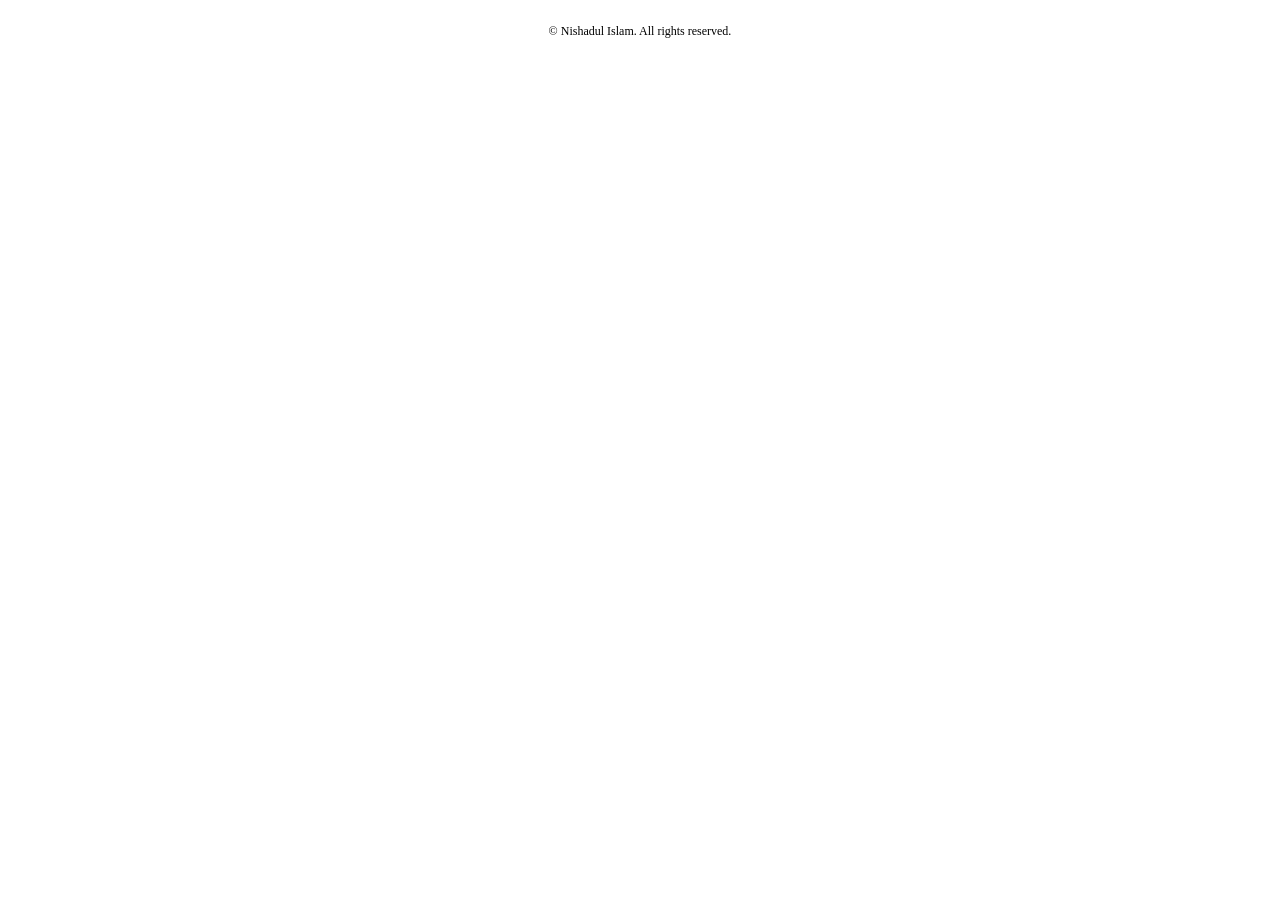
<file: src/template.html>
<!doctype html>
<html lang="en">
<head>
<meta charset="utf-8">
<meta name="viewport" content="width=device-width, initial-scale=1">
<title>BDAL Lab Playground — Hadoop command trainer</title>
<meta name="description" content="Type-to-learn trainer for the BDAL Hadoop labs: cluster startup, HDFS commands (Lab 2) and MapReduce matrix multiplication (Lab 3), in a simulated terminal. Pick your OS and drill the real commands.">
<link rel="icon" href="data:image/svg+xml,%3Csvg xmlns='http://www.w3.org/2000/svg' viewBox='0 0 32 32'%3E%3Crect width='32' height='32' rx='6' fill='%23F2B705'/%3E%3Ctext x='6' y='23' font-family='monospace' font-size='18' font-weight='bold' fill='%2320262E'%3E%24_%3C/text%3E%3C/svg%3E">
<style>
/*INLINE:STYLE*/
</style>
</head>
<body>
<div id="app"></div>
<footer style="text-align:center;font-size:12px;color:var(--muted);padding:16px 16px 28px">© Nishadul Islam. All rights reserved.</footer>
<script>
/*INLINE:ENGINE*/
</script>
<script>
/*INLINE:LESSONS*/
</script>
<script>
/*INLINE:APP*/
</script>
</body>
</html>
</file>
